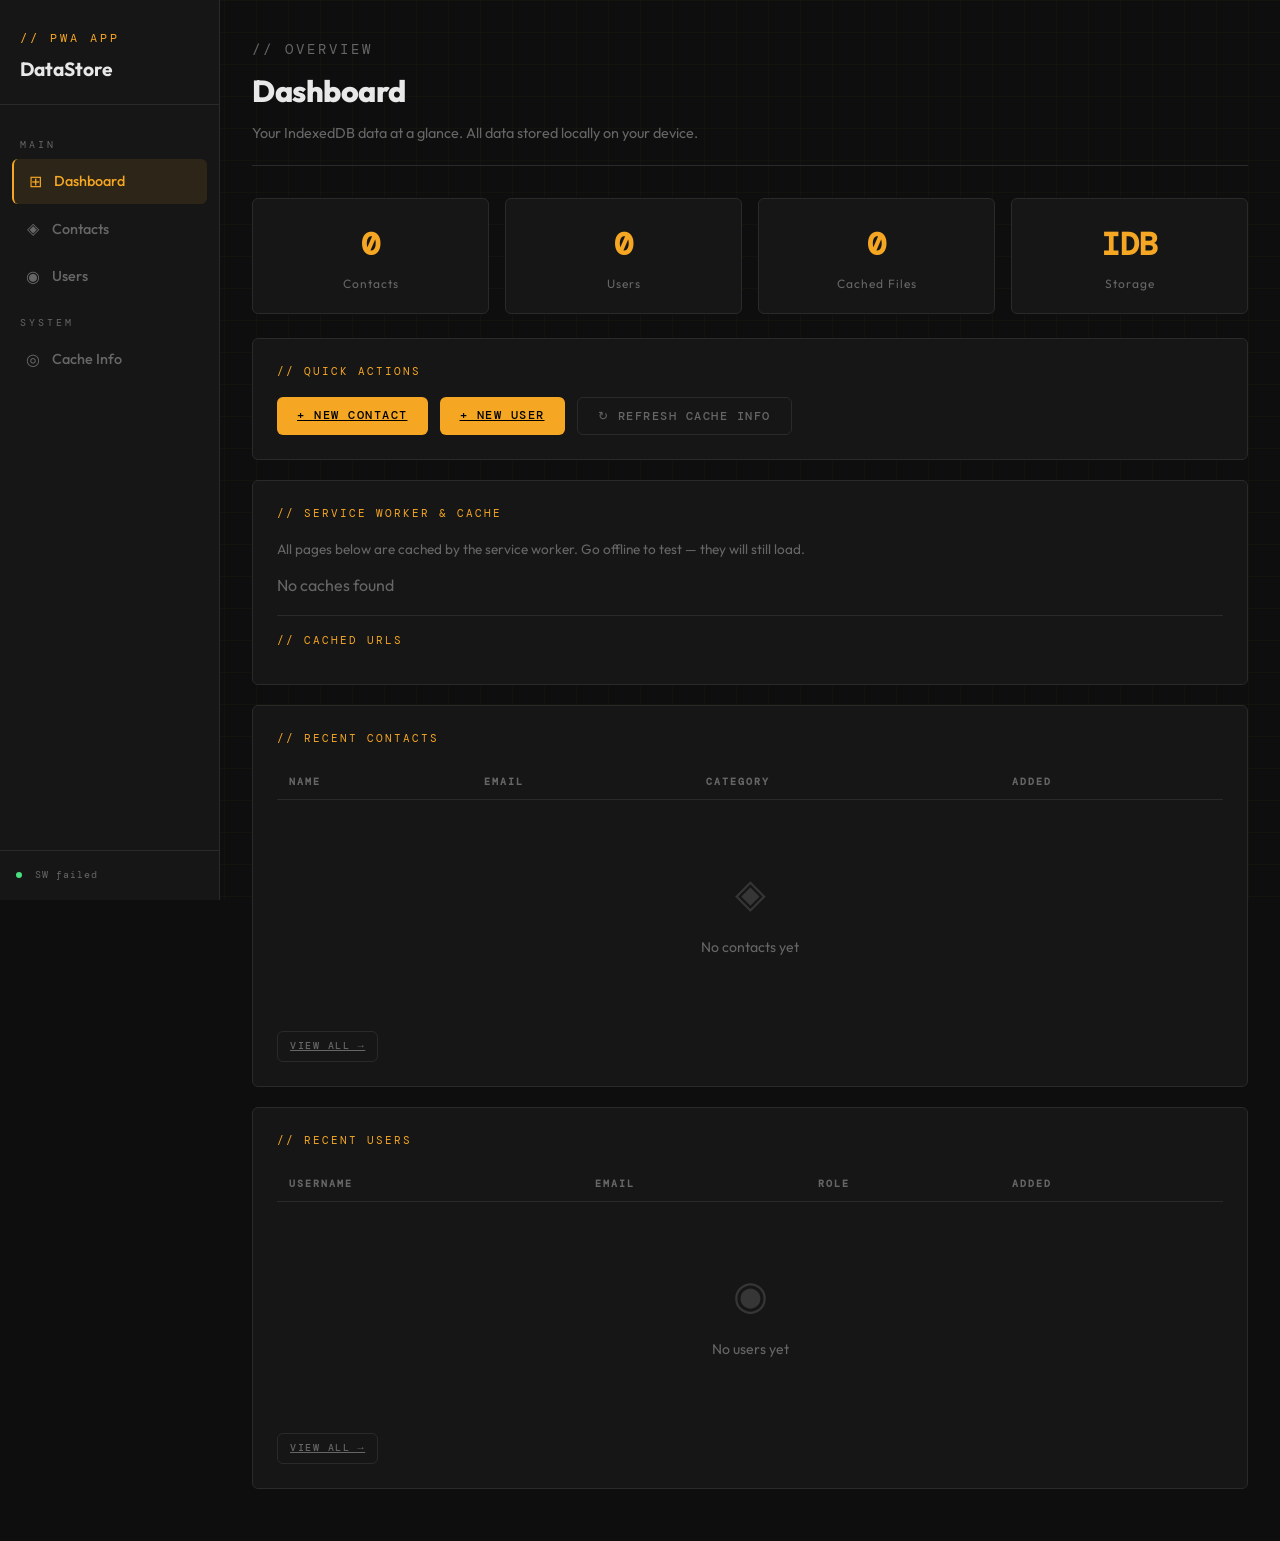
<file: index.html>
<!DOCTYPE html>
<html lang="en">
<head>
  <meta charset="UTF-8">
  <meta name="viewport" content="width=device-width, initial-scale=1.0">
  <meta name="theme-color" content="#0e0e0e">
  <meta name="apple-mobile-web-app-capable" content="yes">
  <meta name="apple-mobile-web-app-status-bar-style" content="black-translucent">
  <meta name="apple-mobile-web-app-title" content="PWA App">
  <meta name="description" content="PWA with IndexedDB CRUD — contacts and user management">
  <link rel="manifest" href="./manifest.json">
  <link rel="apple-touch-icon" href="./icons/icon-192.png">
  <link rel="stylesheet" href="./style.css">
  <title>Dashboard — PWA App</title>
</head>
<body>

<button class="nav-toggle" id="navToggle">☰</button>

<div class="layout">

  <!-- Sidebar -->
  <aside class="sidebar" id="sidebar">
    <div class="sidebar-logo">
      <span>// pwa app</span>
      <h2>DataStore</h2>
    </div>
    <nav class="sidebar-nav">
      <div class="nav-label">Main</div>
      <a href="./index.html"    class="nav-item active"><span class="icon">⊞</span> Dashboard</a>
      <a href="./contacts.html" class="nav-item"><span class="icon">◈</span> Contacts</a>
      <a href="./profile.html"  class="nav-item"><span class="icon">◉</span> Users</a>
      <div class="nav-label">System</div>
      <a href="#cache-section"  class="nav-item"><span class="icon">◎</span> Cache Info</a>
    </nav>
    <div class="sidebar-footer">
      <span class="online-dot"></span>
      <span id="sw-status">Checking SW...</span>
    </div>
  </aside>

  <!-- Main -->
  <main class="main">

    <div class="page-header fade-in">
      <p class="page-tag">// overview</p>
      <h1>Dashboard</h1>
      <p>Your IndexedDB data at a glance. All data stored locally on your device.</p>
    </div>

    <!-- Stats -->
    <div class="stats-row fade-in d1">
      <div class="stat-card">
        <div class="stat-num" id="stat-contacts">—</div>
        <div class="stat-label">Contacts</div>
      </div>
      <div class="stat-card">
        <div class="stat-num" id="stat-users">—</div>
        <div class="stat-label">Users</div>
      </div>
      <div class="stat-card">
        <div class="stat-num" id="stat-cached">—</div>
        <div class="stat-label">Cached Files</div>
      </div>
      <div class="stat-card">
        <div class="stat-num" id="stat-db-size">IDB</div>
        <div class="stat-label">Storage</div>
      </div>
    </div>

    <!-- Quick actions -->
    <div class="card fade-in d2">
      <div class="card-title">// quick actions</div>
      <div style="display:flex; gap:12px; flex-wrap:wrap;">
        <a href="./contacts.html" class="btn btn-primary">+ New Contact</a>
        <a href="./profile.html"  class="btn btn-primary">+ New User</a>
        <button class="btn btn-ghost" onclick="checkCache()">↻ Refresh Cache Info</button>
      </div>
    </div>

    <!-- Cache info section -->
    <div class="card fade-in d3" id="cache-section">
      <div class="card-title">// service worker & cache</div>
      <div style="margin-bottom:16px;">
        <p style="font-size:.85rem;color:var(--muted);margin-bottom:12px;">
          All pages below are cached by the service worker. Go offline to test — they will still load.
        </p>
        <div style="display:flex; gap:8px; flex-wrap:wrap;" id="cache-badges">
          <span style="color:var(--muted);font-size:.8rem;">Loading cached files...</span>
        </div>
      </div>
      <div style="border-top:1px solid var(--border);padding-top:16px;margin-top:8px;">
        <p class="card-title" style="margin-bottom:10px;">// cached urls</p>
        <div id="cache-list" style="font-family:var(--mono);font-size:.72rem;color:var(--muted);line-height:2;"></div>
      </div>
    </div>

    <!-- Recent contacts preview -->
    <div class="card fade-in d3">
      <div class="card-title">// recent contacts</div>
      <div class="table-wrap">
        <table>
          <thead>
            <tr>
              <th>Name</th>
              <th>Email</th>
              <th>Category</th>
              <th>Added</th>
            </tr>
          </thead>
          <tbody id="recent-contacts">
            <tr><td colspan="4"><div class="empty-state"><div class="empty-icon">◈</div><p>No contacts yet</p></div></td></tr>
          </tbody>
        </table>
      </div>
      <div style="margin-top:12px;">
        <a href="./contacts.html" class="btn btn-ghost btn-sm">View all →</a>
      </div>
    </div>

    <!-- Recent users preview -->
    <div class="card fade-in d3">
      <div class="card-title">// recent users</div>
      <div class="table-wrap">
        <table>
          <thead>
            <tr>
              <th>Username</th>
              <th>Email</th>
              <th>Role</th>
              <th>Added</th>
            </tr>
          </thead>
          <tbody id="recent-users">
            <tr><td colspan="4"><div class="empty-state"><div class="empty-icon">◉</div><p>No users yet</p></div></td></tr>
          </tbody>
        </table>
      </div>
      <div style="margin-top:12px;">
        <a href="./profile.html" class="btn btn-ghost btn-sm">View all →</a>
      </div>
    </div>

  </main>
</div>

<!-- Toast -->
<div id="toast"></div>

<!-- PWA Install Banner -->
<div id="install-banner">
  <span>📲 Install this app on your device</span>
  <button class="btn btn-primary btn-sm" id="install-btn">Install</button>
  <button class="btn btn-ghost btn-sm" id="dismiss-btn">✕</button>
</div>

<script src="./db.js"></script>
<script>
  // ── Nav toggle ────────────────────────────────────────────────
  const sidebar    = document.getElementById('sidebar');
  const navToggle  = document.getElementById('navToggle');
  navToggle.addEventListener('click', () => sidebar.classList.toggle('open'));
  document.addEventListener('click', e => {
    if (!sidebar.contains(e.target) && !navToggle.contains(e.target))
      sidebar.classList.remove('open');
  });

  // ── Toast helper ──────────────────────────────────────────────
  function showToast(msg, isError = false) {
    const t = document.getElementById('toast');
    t.textContent = msg;
    t.className = isError ? 'error' : '';
    t.classList.add('show');
    setTimeout(() => t.classList.remove('show'), 3000);
  }

  // ── Format date ───────────────────────────────────────────────
  function fmtDate(iso) {
    if (!iso) return '—';
    return new Date(iso).toLocaleDateString('en-GB', { day:'2-digit', month:'short', year:'numeric' });
  }

  // ── Load stats ───────────────────────────────────────────────
  async function loadStats() {
    const [cc, uc] = await Promise.all([
      db.contacts.count(),
      db.users.count()
    ]);
    document.getElementById('stat-contacts').textContent = cc;
    document.getElementById('stat-users').textContent    = uc;
  }

  // ── Load recent records ───────────────────────────────────────
  async function loadRecent() {
    // Contacts
    const contacts = (await db.contacts.getAll()).slice(-5).reverse();
    const ctbody   = document.getElementById('recent-contacts');
    if (contacts.length) {
      ctbody.innerHTML = contacts.map(c => `
        <tr>
          <td><strong>${c.name}</strong></td>
          <td style="color:var(--muted)">${c.email || '—'}</td>
          <td><span class="badge badge-amber">${c.category || 'general'}</span></td>
          <td style="color:var(--muted);font-family:var(--mono);font-size:.75rem">${fmtDate(c.createdAt)}</td>
        </tr>`).join('');
    }

    // Users
    const users  = (await db.users.getAll()).slice(-5).reverse();
    const utbody = document.getElementById('recent-users');
    if (users.length) {
      utbody.innerHTML = users.map(u => `
        <tr>
          <td><strong>${u.username}</strong></td>
          <td style="color:var(--muted)">${u.email || '—'}</td>
          <td><span class="badge badge-green">${u.role || 'user'}</span></td>
          <td style="color:var(--muted);font-family:var(--mono);font-size:.75rem">${fmtDate(u.createdAt)}</td>
        </tr>`).join('');
    }
  }

  // ── Check cache ───────────────────────────────────────────────
  async function checkCache() {
    if (!('caches' in window)) {
      document.getElementById('cache-badges').innerHTML =
        '<span style="color:var(--accent2)">Cache API not supported</span>';
      return;
    }
    const cacheNames = await caches.keys();
    const badgesEl   = document.getElementById('cache-badges');
    const listEl     = document.getElementById('cache-list');

    if (!cacheNames.length) {
      badgesEl.innerHTML = '<span style="color:var(--muted)">No caches found</span>';
      document.getElementById('stat-cached').textContent = '0';
      return;
    }

    let allUrls = [];
    for (const name of cacheNames) {
      const cache = await caches.open(name);
      const keys  = await cache.keys();
      allUrls = allUrls.concat(keys.map(r => r.url));
    }

    document.getElementById('stat-cached').textContent = allUrls.length;

    badgesEl.innerHTML = cacheNames.map(n =>
      `<span class="badge badge-green">✓ ${n}</span>`
    ).join(' ');

    listEl.innerHTML = allUrls.map(url => {
      const short = url.replace(location.origin, '') || '/';
      return `<div><span style="color:var(--green)">✓</span> ${short}</div>`;
    }).join('');
  }

  // ── Service worker ────────────────────────────────────────────
  async function registerSW() {
    const swStatus = document.getElementById('sw-status');
    if (!('serviceWorker' in navigator)) {
      swStatus.textContent = 'SW not supported';
      return;
    }
    try {
      const reg = await navigator.serviceWorker.register('./sw.js');
      swStatus.textContent = reg.active ? 'SW active' : 'SW installing...';
      reg.addEventListener('updatefound', () => {
        swStatus.textContent = 'SW updating...';
      });
    } catch (e) {
      swStatus.textContent = 'SW failed';
      console.error(e);
    }
  }

  // ── PWA install prompt ────────────────────────────────────────
  let deferredPrompt;
  const banner     = document.getElementById('install-banner');
  const installBtn = document.getElementById('install-btn');
  const dismissBtn = document.getElementById('dismiss-btn');

  window.addEventListener('beforeinstallprompt', e => {
    e.preventDefault();
    deferredPrompt = e;
    banner.classList.add('show');
  });

  installBtn.addEventListener('click', async () => {
    if (!deferredPrompt) return;
    deferredPrompt.prompt();
    const { outcome } = await deferredPrompt.userChoice;
    showToast(outcome === 'accepted' ? '✓ App installed!' : 'Install dismissed');
    deferredPrompt = null;
    banner.classList.remove('show');
  });

  dismissBtn.addEventListener('click', () => banner.classList.remove('show'));

  // ── Init ──────────────────────────────────────────────────────
  registerSW();
  loadStats();
  loadRecent();
  checkCache();
</script>
</body>
</html>
</file>
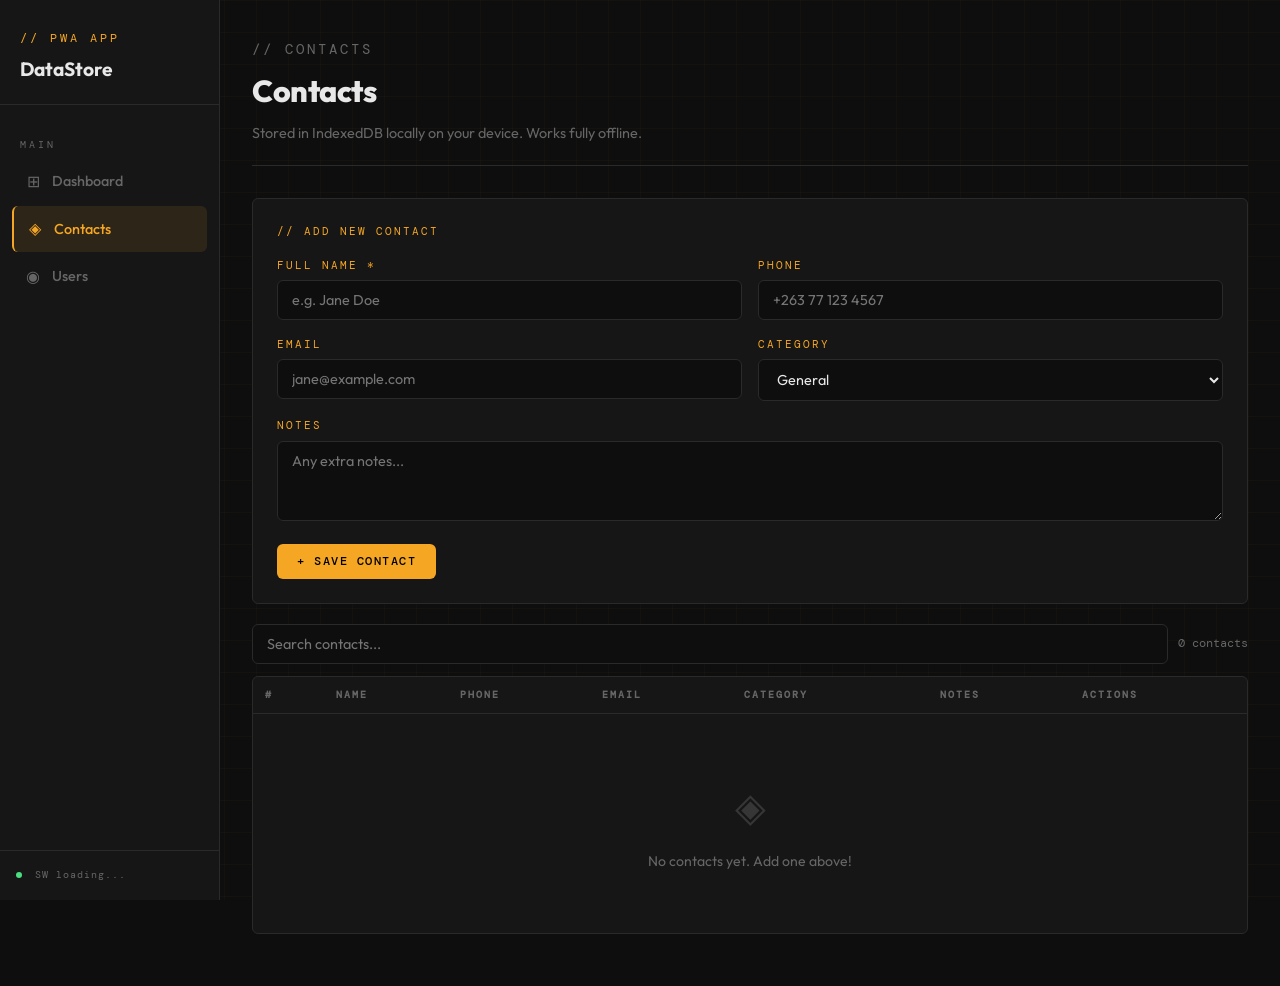
<file: contacts.html>
<!DOCTYPE html>
<html lang="en">
<head>
  <meta charset="UTF-8">
  <meta name="viewport" content="width=device-width, initial-scale=1.0">
  <meta name="theme-color" content="#0e0e0e">
  <meta name="apple-mobile-web-app-capable" content="yes">
  <link rel="manifest" href="./manifest.json">
  <link rel="apple-touch-icon" href="./icons/icon-192.png">
  <link rel="stylesheet" href="./style.css">
  <title>Contacts — PWA App</title>
</head>
<body>

<button class="nav-toggle" id="navToggle">☰</button>

<div class="layout">

  <!-- Sidebar -->
  <aside class="sidebar" id="sidebar">
    <div class="sidebar-logo">
      <span>// pwa app</span>
      <h2>DataStore</h2>
    </div>
    <nav class="sidebar-nav">
      <div class="nav-label">Main</div>
      <a href="./index.html"    class="nav-item"><span class="icon">⊞</span> Dashboard</a>
      <a href="./contacts.html" class="nav-item active"><span class="icon">◈</span> Contacts</a>
      <a href="./profile.html"  class="nav-item"><span class="icon">◉</span> Users</a>
    </nav>
    <div class="sidebar-footer">
      <span class="online-dot"></span>
      <span id="sw-status">SW loading...</span>
    </div>
  </aside>

  <!-- Main -->
  <main class="main">

    <div class="page-header fade-in">
      <p class="page-tag">// contacts</p>
      <h1>Contacts</h1>
      <p>Stored in IndexedDB locally on your device. Works fully offline.</p>
    </div>

    <!-- Add / Edit Form -->
    <div class="card fade-in d1">
      <div class="card-title" id="form-title">// add new contact</div>
      <input type="hidden" id="edit-id">

      <div class="form-row">
        <div class="form-group">
          <label for="c-name">Full Name *</label>
          <input type="text" id="c-name" placeholder="e.g. Jane Doe">
        </div>
        <div class="form-group">
          <label for="c-phone">Phone</label>
          <input type="tel" id="c-phone" placeholder="+263 77 123 4567">
        </div>
      </div>
      <div class="form-row">
        <div class="form-group">
          <label for="c-email">Email</label>
          <input type="email" id="c-email" placeholder="jane@example.com">
        </div>
        <div class="form-group">
          <label for="c-category">Category</label>
          <select id="c-category">
            <option value="general">General</option>
            <option value="work">Work</option>
            <option value="family">Family</option>
            <option value="friend">Friend</option>
            <option value="client">Client</option>
          </select>
        </div>
      </div>
      <div class="form-group">
        <label for="c-notes">Notes</label>
        <textarea id="c-notes" placeholder="Any extra notes..."></textarea>
      </div>

      <div style="display:flex; gap:10px; flex-wrap:wrap;">
        <button class="btn btn-primary" onclick="saveContact()">
          <span id="save-label">+ Save Contact</span>
        </button>
        <button class="btn btn-ghost" onclick="clearForm()" id="cancel-btn" style="display:none">✕ Cancel</button>
      </div>
    </div>

    <!-- Search + count -->
    <div style="display:flex;align-items:center;justify-content:space-between;margin-bottom:12px;flex-wrap:wrap;gap:10px;" class="fade-in d2">
      <div class="form-group" style="margin:0;flex:1;min-width:200px;">
        <input type="text" id="search-input" placeholder="Search contacts..." oninput="filterContacts()">
      </div>
      <span style="font-family:var(--mono);font-size:.72rem;color:var(--muted);white-space:nowrap;" id="count-label"></span>
    </div>

    <!-- Contacts table -->
    <div class="card fade-in d2" style="padding:0;overflow:hidden;">
      <div class="table-wrap">
        <table>
          <thead>
            <tr>
              <th>#</th>
              <th>Name</th>
              <th>Phone</th>
              <th>Email</th>
              <th>Category</th>
              <th>Notes</th>
              <th>Actions</th>
            </tr>
          </thead>
          <tbody id="contacts-tbody"></tbody>
        </table>
      </div>
    </div>

  </main>
</div>

<!-- Delete confirm modal -->
<div class="modal-overlay" id="delete-modal">
  <div class="modal">
    <div class="modal-header">
      <h3>Delete Contact</h3>
      <button class="modal-close" onclick="closeDeleteModal()">✕</button>
    </div>
    <p style="color:var(--muted);font-size:.9rem;margin-bottom:20px;">
      Are you sure you want to delete <strong id="delete-name"></strong>? This cannot be undone.
    </p>
    <div style="display:flex;gap:10px;">
      <button class="btn btn-danger" onclick="confirmDelete()">Delete</button>
      <button class="btn btn-ghost"  onclick="closeDeleteModal()">Cancel</button>
    </div>
  </div>
</div>

<div id="toast"></div>

<script src="./db.js"></script>
<script>
  // ── Nav toggle ────────────────────────────────────────────────
  const sidebar   = document.getElementById('sidebar');
  const navToggle = document.getElementById('navToggle');
  navToggle.addEventListener('click', () => sidebar.classList.toggle('open'));
  document.addEventListener('click', e => {
    if (!sidebar.contains(e.target) && !navToggle.contains(e.target))
      sidebar.classList.remove('open');
  });

  // ── Toast ─────────────────────────────────────────────────────
  function showToast(msg, isError = false) {
    const t = document.getElementById('toast');
    t.textContent = msg;
    t.className = isError ? 'error' : '';
    t.classList.add('show');
    setTimeout(() => t.classList.remove('show'), 3000);
  }

  // ── State ─────────────────────────────────────────────────────
  let allContacts  = [];
  let deleteTarget = null;

  // ── Load & render contacts ────────────────────────────────────
  async function loadContacts() {
    allContacts = await db.contacts.getAll();
    renderContacts(allContacts);
  }

  function renderContacts(list) {
    const tbody = document.getElementById('contacts-tbody');
    document.getElementById('count-label').textContent =
      `${list.length} contact${list.length !== 1 ? 's' : ''}`;

    if (!list.length) {
      tbody.innerHTML = `
        <tr><td colspan="7">
          <div class="empty-state">
            <div class="empty-icon">◈</div>
            <p>No contacts yet. Add one above!</p>
          </div>
        </td></tr>`;
      return;
    }

    tbody.innerHTML = list.map((c, i) => `
      <tr>
        <td style="font-family:var(--mono);font-size:.72rem;color:var(--muted)">${String(i+1).padStart(2,'0')}</td>
        <td><strong>${escHtml(c.name)}</strong></td>
        <td style="font-family:var(--mono);font-size:.78rem">${escHtml(c.phone || '—')}</td>
        <td style="color:var(--muted);font-size:.85rem">${escHtml(c.email || '—')}</td>
        <td><span class="badge badge-amber">${escHtml(c.category || 'general')}</span></td>
        <td style="color:var(--muted);font-size:.82rem;max-width:160px;overflow:hidden;text-overflow:ellipsis;white-space:nowrap">
          ${escHtml(c.notes || '—')}
        </td>
        <td>
          <div style="display:flex;gap:6px;">
            <button class="btn btn-ghost btn-sm" onclick="editContact(${c.id})">Edit</button>
            <button class="btn btn-danger btn-sm" onclick="openDeleteModal(${c.id}, '${escHtml(c.name)}')">Del</button>
          </div>
        </td>
      </tr>`).join('');
  }

  // ── Search / filter ───────────────────────────────────────────
  function filterContacts() {
    const q = document.getElementById('search-input').value.toLowerCase();
    const filtered = allContacts.filter(c =>
      c.name?.toLowerCase().includes(q)   ||
      c.email?.toLowerCase().includes(q)  ||
      c.phone?.toLowerCase().includes(q)  ||
      c.category?.toLowerCase().includes(q)
    );
    renderContacts(filtered);
  }

  // ── Save (create or update) ───────────────────────────────────
  async function saveContact() {
    const name = document.getElementById('c-name').value.trim();
    if (!name) { showToast('Name is required', true); return; }

    const data = {
      name,
      phone:    document.getElementById('c-phone').value.trim(),
      email:    document.getElementById('c-email').value.trim(),
      category: document.getElementById('c-category').value,
      notes:    document.getElementById('c-notes').value.trim(),
    };

    const editId = document.getElementById('edit-id').value;

    try {
      if (editId) {
        await db.contacts.update({ ...data, id: Number(editId) });
        showToast('✓ Contact updated');
      } else {
        await db.contacts.add(data);
        showToast('✓ Contact saved');
      }
      clearForm();
      loadContacts();
    } catch (e) {
      showToast('Error saving contact', true);
      console.error(e);
    }
  }

  // ── Edit ──────────────────────────────────────────────────────
  async function editContact(id) {
    const c = await db.contacts.getById(id);
    if (!c) return;

    document.getElementById('edit-id').value    = c.id;
    document.getElementById('c-name').value     = c.name;
    document.getElementById('c-phone').value    = c.phone || '';
    document.getElementById('c-email').value    = c.email || '';
    document.getElementById('c-category').value = c.category || 'general';
    document.getElementById('c-notes').value    = c.notes || '';

    document.getElementById('form-title').textContent  = '// edit contact';
    document.getElementById('save-label').textContent  = '✓ Update Contact';
    document.getElementById('cancel-btn').style.display = '';

    window.scrollTo({ top: 0, behavior: 'smooth' });
  }

  // ── Clear form ────────────────────────────────────────────────
  function clearForm() {
    ['c-name','c-phone','c-email','c-notes'].forEach(id =>
      document.getElementById(id).value = '');
    document.getElementById('c-category').value    = 'general';
    document.getElementById('edit-id').value        = '';
    document.getElementById('form-title').textContent = '// add new contact';
    document.getElementById('save-label').textContent = '+ Save Contact';
    document.getElementById('cancel-btn').style.display = 'none';
  }

  // ── Delete modal ──────────────────────────────────────────────
  function openDeleteModal(id, name) {
    deleteTarget = id;
    document.getElementById('delete-name').textContent = name;
    document.getElementById('delete-modal').classList.add('open');
  }
  function closeDeleteModal() {
    deleteTarget = null;
    document.getElementById('delete-modal').classList.remove('open');
  }
  async function confirmDelete() {
    if (!deleteTarget) return;
    await db.contacts.remove(deleteTarget);
    closeDeleteModal();
    showToast('✓ Contact deleted');
    loadContacts();
  }

  // ── Utility: escape HTML ──────────────────────────────────────
  function escHtml(str) {
    return String(str)
      .replace(/&/g,'&amp;')
      .replace(/</g,'&lt;')
      .replace(/>/g,'&gt;')
      .replace(/"/g,'&quot;');
  }

  // ── SW ────────────────────────────────────────────────────────
  if ('serviceWorker' in navigator) {
    navigator.serviceWorker.register('./sw.js').then(reg => {
      document.getElementById('sw-status').textContent =
        reg.active ? 'SW active' : 'SW installing';
    });
  }

  // ── Init ──────────────────────────────────────────────────────
  loadContacts();
</script>
</body>
</html>
</file>
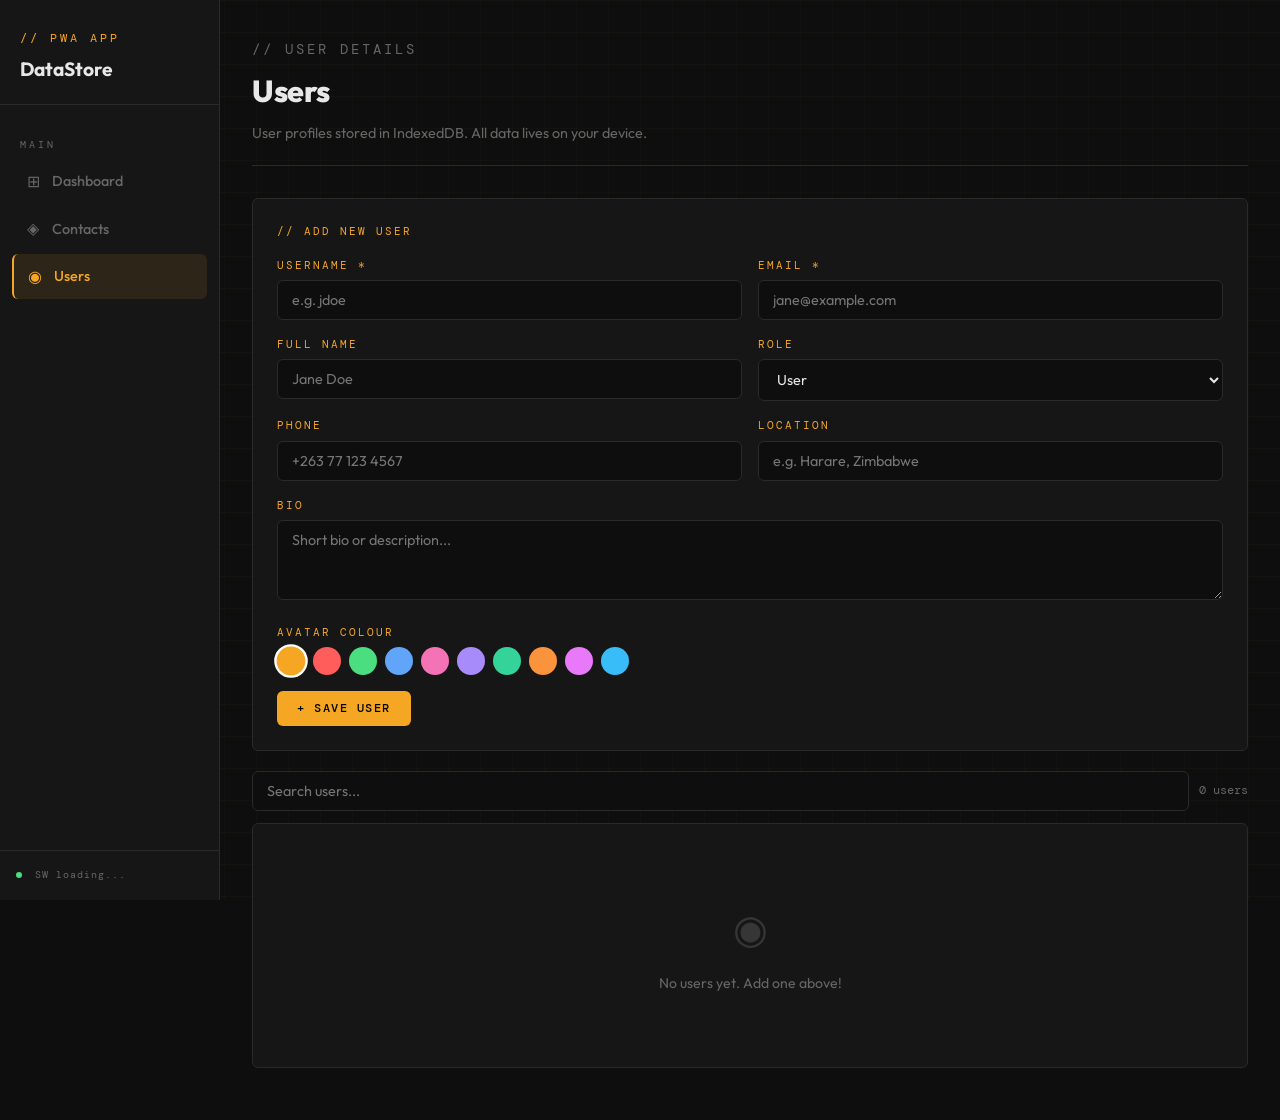
<file: profile.html>
<!DOCTYPE html>
<html lang="en">
<head>
  <meta charset="UTF-8">
  <meta name="viewport" content="width=device-width, initial-scale=1.0">
  <meta name="theme-color" content="#0e0e0e">
  <meta name="apple-mobile-web-app-capable" content="yes">
  <link rel="manifest" href="./manifest.json">
  <link rel="apple-touch-icon" href="./icons/icon-192.png">
  <link rel="stylesheet" href="./style.css">
  <title>Users — PWA App</title>
  <style>
    .avatar {
      width: 40px; height: 40px;
      border-radius: 50%;
      display: inline-flex;
      align-items: center;
      justify-content: center;
      font-weight: 700;
      font-size: .9rem;
      flex-shrink: 0;
    }
    .user-row-info { display: flex; align-items: center; gap: 12px; }
    .color-picker-row {
      display: flex; gap: 8px; flex-wrap: wrap; margin-top: 6px;
    }
    .color-swatch {
      width: 28px; height: 28px;
      border-radius: 50%;
      cursor: pointer;
      border: 2px solid transparent;
      transition: border-color .15s, transform .15s;
    }
    .color-swatch.selected { border-color: #fff; transform: scale(1.2); }
  </style>
</head>
<body>

<button class="nav-toggle" id="navToggle">☰</button>

<div class="layout">

  <!-- Sidebar -->
  <aside class="sidebar" id="sidebar">
    <div class="sidebar-logo">
      <span>// pwa app</span>
      <h2>DataStore</h2>
    </div>
    <nav class="sidebar-nav">
      <div class="nav-label">Main</div>
      <a href="./index.html"    class="nav-item"><span class="icon">⊞</span> Dashboard</a>
      <a href="./contacts.html" class="nav-item"><span class="icon">◈</span> Contacts</a>
      <a href="./profile.html"  class="nav-item active"><span class="icon">◉</span> Users</a>
    </nav>
    <div class="sidebar-footer">
      <span class="online-dot"></span>
      <span id="sw-status">SW loading...</span>
    </div>
  </aside>

  <!-- Main -->
  <main class="main">

    <div class="page-header fade-in">
      <p class="page-tag">// user details</p>
      <h1>Users</h1>
      <p>User profiles stored in IndexedDB. All data lives on your device.</p>
    </div>

    <!-- Add / Edit Form -->
    <div class="card fade-in d1">
      <div class="card-title" id="form-title">// add new user</div>
      <input type="hidden" id="edit-id">

      <div class="form-row">
        <div class="form-group">
          <label for="u-username">Username *</label>
          <input type="text" id="u-username" placeholder="e.g. jdoe">
        </div>
        <div class="form-group">
          <label for="u-email">Email *</label>
          <input type="email" id="u-email" placeholder="jane@example.com">
        </div>
      </div>
      <div class="form-row">
        <div class="form-group">
          <label for="u-fullname">Full Name</label>
          <input type="text" id="u-fullname" placeholder="Jane Doe">
        </div>
        <div class="form-group">
          <label for="u-role">Role</label>
          <select id="u-role">
            <option value="user">User</option>
            <option value="admin">Admin</option>
            <option value="editor">Editor</option>
            <option value="viewer">Viewer</option>
            <option value="moderator">Moderator</option>
          </select>
        </div>
      </div>
      <div class="form-row">
        <div class="form-group">
          <label for="u-phone">Phone</label>
          <input type="tel" id="u-phone" placeholder="+263 77 123 4567">
        </div>
        <div class="form-group">
          <label for="u-location">Location</label>
          <input type="text" id="u-location" placeholder="e.g. Harare, Zimbabwe">
        </div>
      </div>
      <div class="form-group">
        <label for="u-bio">Bio</label>
        <textarea id="u-bio" placeholder="Short bio or description..."></textarea>
      </div>
      <div class="form-group">
        <label>Avatar Colour</label>
        <div class="color-picker-row" id="color-picker">
          <!-- Swatches injected by JS -->
        </div>
        <input type="hidden" id="u-color" value="#f5a623">
      </div>

      <div style="display:flex; gap:10px; flex-wrap:wrap;">
        <button class="btn btn-primary" onclick="saveUser()">
          <span id="save-label">+ Save User</span>
        </button>
        <button class="btn btn-ghost" onclick="clearForm()" id="cancel-btn" style="display:none">✕ Cancel</button>
      </div>
    </div>

    <!-- Search + count -->
    <div style="display:flex;align-items:center;justify-content:space-between;margin-bottom:12px;flex-wrap:wrap;gap:10px;" class="fade-in d2">
      <div class="form-group" style="margin:0;flex:1;min-width:200px;">
        <input type="text" id="search-input" placeholder="Search users..." oninput="filterUsers()">
      </div>
      <span style="font-family:var(--mono);font-size:.72rem;color:var(--muted);white-space:nowrap;" id="count-label"></span>
    </div>

    <!-- Users grid -->
    <div id="users-grid" class="fade-in d2"></div>

  </main>
</div>

<!-- Delete modal -->
<div class="modal-overlay" id="delete-modal">
  <div class="modal">
    <div class="modal-header">
      <h3>Delete User</h3>
      <button class="modal-close" onclick="closeDeleteModal()">✕</button>
    </div>
    <p style="color:var(--muted);font-size:.9rem;margin-bottom:20px;">
      Delete user <strong id="delete-name"></strong>? This cannot be undone.
    </p>
    <div style="display:flex;gap:10px;">
      <button class="btn btn-danger" onclick="confirmDelete()">Delete</button>
      <button class="btn btn-ghost"  onclick="closeDeleteModal()">Cancel</button>
    </div>
  </div>
</div>

<div id="toast"></div>

<script src="./db.js"></script>
<script>
  // ── Nav toggle ────────────────────────────────────────────────
  const sidebar   = document.getElementById('sidebar');
  const navToggle = document.getElementById('navToggle');
  navToggle.addEventListener('click', () => sidebar.classList.toggle('open'));
  document.addEventListener('click', e => {
    if (!sidebar.contains(e.target) && !navToggle.contains(e.target))
      sidebar.classList.remove('open');
  });

  // ── Toast ─────────────────────────────────────────────────────
  function showToast(msg, isError = false) {
    const t = document.getElementById('toast');
    t.textContent = msg;
    t.className = isError ? 'error' : '';
    t.classList.add('show');
    setTimeout(() => t.classList.remove('show'), 3000);
  }

  // ── Avatar colours ────────────────────────────────────────────
  const COLORS = [
    '#f5a623','#ff5c5c','#4ade80','#60a5fa',
    '#f472b6','#a78bfa','#34d399','#fb923c',
    '#e879f9','#38bdf8'
  ];

  function buildColorPicker(selected = '#f5a623') {
    const row = document.getElementById('color-picker');
    row.innerHTML = COLORS.map(c => `
      <div class="color-swatch ${c === selected ? 'selected' : ''}"
           style="background:${c}"
           onclick="selectColor('${c}')"
           title="${c}">
      </div>`).join('');
    document.getElementById('u-color').value = selected;
  }

  function selectColor(color) {
    document.getElementById('u-color').value = color;
    buildColorPicker(color);
  }

  // ── State ─────────────────────────────────────────────────────
  let allUsers     = [];
  let deleteTarget = null;

  // ── Load & render ─────────────────────────────────────────────
  async function loadUsers() {
    allUsers = await db.users.getAll();
    renderUsers(allUsers);
  }

  function renderUsers(list) {
    const grid = document.getElementById('users-grid');
    document.getElementById('count-label').textContent =
      `${list.length} user${list.length !== 1 ? 's' : ''}`;

    if (!list.length) {
      grid.innerHTML = `
        <div class="card">
          <div class="empty-state">
            <div class="empty-icon">◉</div>
            <p>No users yet. Add one above!</p>
          </div>
        </div>`;
      return;
    }

    // Render as cards grid
    grid.innerHTML = `
      <div style="display:grid;grid-template-columns:repeat(auto-fill,minmax(280px,1fr));gap:16px;">
        ${list.map(u => userCard(u)).join('')}
      </div>`;
  }

  function userCard(u) {
    const initials = (u.fullname || u.username || '?')
      .split(' ').map(w => w[0]).join('').toUpperCase().slice(0,2);
    const color  = u.color || '#f5a623';
    const roleClass = u.role === 'admin' ? 'badge-red'
                    : u.role === 'editor' ? 'badge-amber' : 'badge-green';
    const date = u.createdAt
      ? new Date(u.createdAt).toLocaleDateString('en-GB', {day:'2-digit',month:'short',year:'numeric'})
      : '—';

    return `
      <div class="card" style="margin:0;padding:20px;">
        <div style="display:flex;align-items:flex-start;justify-content:space-between;margin-bottom:14px;">
          <div class="user-row-info">
            <div class="avatar" style="background:${color};color:#000">${initials}</div>
            <div>
              <div style="font-weight:700;font-size:.95rem">${escHtml(u.username)}</div>
              <div style="font-size:.78rem;color:var(--muted)">${escHtml(u.fullname || '')}</div>
            </div>
          </div>
          <span class="badge ${roleClass}">${escHtml(u.role || 'user')}</span>
        </div>

        <div style="font-size:.82rem;color:var(--muted);margin-bottom:6px;">
          ${u.email ? `<div>✉ ${escHtml(u.email)}</div>` : ''}
          ${u.phone ? `<div>☎ ${escHtml(u.phone)}</div>` : ''}
          ${u.location ? `<div>⌖ ${escHtml(u.location)}</div>` : ''}
        </div>

        ${u.bio ? `<p style="font-size:.82rem;color:var(--muted);border-top:1px solid var(--border);padding-top:10px;margin-top:10px;line-height:1.5">${escHtml(u.bio)}</p>` : ''}

        <div style="display:flex;align-items:center;justify-content:space-between;margin-top:14px;border-top:1px solid var(--border);padding-top:12px;">
          <span style="font-family:var(--mono);font-size:.62rem;color:var(--muted)">Added ${date}</span>
          <div style="display:flex;gap:6px;">
            <button class="btn btn-ghost btn-sm" onclick="editUser(${u.id})">Edit</button>
            <button class="btn btn-danger btn-sm" onclick="openDeleteModal(${u.id}, '${escHtml(u.username)}')">Del</button>
          </div>
        </div>
      </div>`;
  }

  // ── Search ────────────────────────────────────────────────────
  function filterUsers() {
    const q = document.getElementById('search-input').value.toLowerCase();
    const filtered = allUsers.filter(u =>
      u.username?.toLowerCase().includes(q)  ||
      u.email?.toLowerCase().includes(q)     ||
      u.fullname?.toLowerCase().includes(q)  ||
      u.role?.toLowerCase().includes(q)      ||
      u.location?.toLowerCase().includes(q)
    );
    renderUsers(filtered);
  }

  // ── Save ──────────────────────────────────────────────────────
  async function saveUser() {
    const username = document.getElementById('u-username').value.trim();
    const email    = document.getElementById('u-email').value.trim();
    if (!username) { showToast('Username is required', true); return; }
    if (!email)    { showToast('Email is required', true); return; }

    const data = {
      username,
      email,
      fullname: document.getElementById('u-fullname').value.trim(),
      role:     document.getElementById('u-role').value,
      phone:    document.getElementById('u-phone').value.trim(),
      location: document.getElementById('u-location').value.trim(),
      bio:      document.getElementById('u-bio').value.trim(),
      color:    document.getElementById('u-color').value,
    };

    const editId = document.getElementById('edit-id').value;

    try {
      if (editId) {
        await db.users.update({ ...data, id: Number(editId) });
        showToast('✓ User updated');
      } else {
        await db.users.add(data);
        showToast('✓ User saved');
      }
      clearForm();
      loadUsers();
    } catch (e) {
      showToast('Error — username or email may already exist', true);
      console.error(e);
    }
  }

  // ── Edit ──────────────────────────────────────────────────────
  async function editUser(id) {
    const u = await db.users.getById(id);
    if (!u) return;

    document.getElementById('edit-id').value    = u.id;
    document.getElementById('u-username').value = u.username;
    document.getElementById('u-email').value    = u.email;
    document.getElementById('u-fullname').value = u.fullname || '';
    document.getElementById('u-role').value     = u.role || 'user';
    document.getElementById('u-phone').value    = u.phone || '';
    document.getElementById('u-location').value = u.location || '';
    document.getElementById('u-bio').value      = u.bio || '';
    buildColorPicker(u.color || '#f5a623');

    document.getElementById('form-title').textContent  = '// edit user';
    document.getElementById('save-label').textContent  = '✓ Update User';
    document.getElementById('cancel-btn').style.display = '';

    window.scrollTo({ top: 0, behavior: 'smooth' });
  }

  // ── Clear form ────────────────────────────────────────────────
  function clearForm() {
    ['u-username','u-email','u-fullname','u-phone','u-location','u-bio']
      .forEach(id => document.getElementById(id).value = '');
    document.getElementById('u-role').value     = 'user';
    document.getElementById('edit-id').value    = '';
    buildColorPicker('#f5a623');
    document.getElementById('form-title').textContent  = '// add new user';
    document.getElementById('save-label').textContent  = '+ Save User';
    document.getElementById('cancel-btn').style.display = 'none';
  }

  // ── Delete modal ──────────────────────────────────────────────
  function openDeleteModal(id, name) {
    deleteTarget = id;
    document.getElementById('delete-name').textContent = name;
    document.getElementById('delete-modal').classList.add('open');
  }
  function closeDeleteModal() {
    deleteTarget = null;
    document.getElementById('delete-modal').classList.remove('open');
  }
  async function confirmDelete() {
    if (!deleteTarget) return;
    await db.users.remove(deleteTarget);
    closeDeleteModal();
    showToast('✓ User deleted');
    loadUsers();
  }

  // ── Escape HTML ───────────────────────────────────────────────
  function escHtml(str) {
    return String(str)
      .replace(/&/g,'&amp;')
      .replace(/</g,'&lt;')
      .replace(/>/g,'&gt;')
      .replace(/"/g,'&quot;');
  }

  // ── SW ────────────────────────────────────────────────────────
  if ('serviceWorker' in navigator) {
    navigator.serviceWorker.register('./sw.js').then(reg => {
      document.getElementById('sw-status').textContent =
        reg.active ? 'SW active' : 'SW installing';
    });
  }

  // ── Init ──────────────────────────────────────────────────────
  buildColorPicker();
  loadUsers();
</script>
</body>
</html>
</file>
<file: style.css>
/* ═══════════════════════════════════════
   PWA App — Shared Styles
   Theme: Clean industrial with amber accents
═══════════════════════════════════════ */

@import url('https://fonts.googleapis.com/css2?family=DM+Mono:wght@400;500&family=Outfit:wght@300;400;600;700;800&display=swap');

:root {
  --bg:       #0e0e0e;
  --surface:  #161616;
  --surface2: #1e1e1e;
  --border:   #2a2a2a;
  --accent:   #f5a623;
  --accent2:  #ff5c5c;
  --green:    #4ade80;
  --text:     #e8e8e8;
  --muted:    #666;
  --radius:   6px;
  --mono:     'DM Mono', monospace;
  --sans:     'Outfit', sans-serif;
}

*, *::before, *::after { box-sizing: border-box; margin: 0; padding: 0; }

html { scroll-behavior: smooth; }

body {
  font-family: var(--sans);
  background: var(--bg);
  color: var(--text);
  min-height: 100vh;
  line-height: 1.6;
}

/* ── Grid background ── */
body::before {
  content: '';
  position: fixed;
  inset: 0;
  background-image:
    linear-gradient(rgba(245,166,35,.03) 1px, transparent 1px),
    linear-gradient(90deg, rgba(245,166,35,.03) 1px, transparent 1px);
  background-size: 32px 32px;
  pointer-events: none;
  z-index: 0;
}

/* ── Sidebar nav ── */
.layout { display: flex; min-height: 100vh; position: relative; z-index: 1; }

.sidebar {
  width: 220px;
  background: var(--surface);
  border-right: 1px solid var(--border);
  display: flex;
  flex-direction: column;
  position: fixed;
  top: 0; left: 0; bottom: 0;
  z-index: 50;
  transition: transform .3s ease;
}

.sidebar-logo {
  padding: 24px 20px 20px;
  border-bottom: 1px solid var(--border);
}
.sidebar-logo span {
  font-family: var(--mono);
  font-size: .75rem;
  color: var(--accent);
  letter-spacing: 3px;
  text-transform: uppercase;
}
.sidebar-logo h2 {
  font-size: 1.2rem;
  font-weight: 700;
  margin-top: 4px;
}

.sidebar-nav { padding: 16px 12px; flex: 1; }
.nav-label {
  font-family: var(--mono);
  font-size: .6rem;
  color: var(--muted);
  letter-spacing: 3px;
  text-transform: uppercase;
  padding: 0 8px;
  margin: 16px 0 6px;
}
.nav-item {
  display: flex;
  align-items: center;
  gap: 10px;
  padding: 10px 12px;
  border-radius: var(--radius);
  color: var(--muted);
  text-decoration: none;
  font-size: .9rem;
  font-weight: 500;
  transition: all .18s;
  margin-bottom: 2px;
}
.nav-item:hover { background: var(--surface2); color: var(--text); }
.nav-item.active {
  background: rgba(245,166,35,.1);
  color: var(--accent);
  border-left: 2px solid var(--accent);
}
.nav-item .icon { font-size: 1rem; width: 18px; text-align: center; }

.sidebar-footer {
  padding: 16px;
  border-top: 1px solid var(--border);
  font-family: var(--mono);
  font-size: .65rem;
  color: var(--muted);
  letter-spacing: 1px;
}
.online-dot {
  display: inline-block;
  width: 6px; height: 6px;
  border-radius: 50%;
  background: var(--green);
  margin-right: 6px;
  animation: pulse 2s infinite;
}
@keyframes pulse {
  0%,100% { opacity:1; } 50% { opacity:.4; }
}

/* ── Main content ── */
.main {
  margin-left: 220px;
  flex: 1;
  padding: 32px;
  max-width: 100%;
}

/* ── Page header ── */
.page-header {
  margin-bottom: 32px;
  padding-bottom: 20px;
  border-bottom: 1px solid var(--border);
}
.page-tag {
  font-family: var(--mono);
  font-size: .65rem;
  color: var(--accent);
  letter-spacing: 3px;
  text-transform: uppercase;
  margin-bottom: 6px;
}
.page-header h1 {
  font-size: 1.9rem;
  font-weight: 800;
  letter-spacing: -.5px;
}
.page-header p { color: var(--muted); font-size: .9rem; margin-top: 6px; }

/* ── Cards ── */
.card {
  background: var(--surface);
  border: 1px solid var(--border);
  border-radius: var(--radius);
  padding: 24px;
  margin-bottom: 20px;
}
.card-title {
  font-family: var(--mono);
  font-size: .7rem;
  color: var(--accent);
  letter-spacing: 2px;
  text-transform: uppercase;
  margin-bottom: 16px;
}

/* ── Stats row ── */
.stats-row { display: grid; grid-template-columns: repeat(auto-fit, minmax(140px, 1fr)); gap: 16px; margin-bottom: 24px; }
.stat-card {
  background: var(--surface);
  border: 1px solid var(--border);
  border-radius: var(--radius);
  padding: 20px;
  text-align: center;
  transition: border-color .2s;
}
.stat-card:hover { border-color: var(--accent); }
.stat-num { font-size: 2rem; font-weight: 800; color: var(--accent); font-family: var(--mono); }
.stat-label { font-size: .75rem; color: var(--muted); letter-spacing: 1px; margin-top: 4px; }

/* ── Forms ── */
.form-group { margin-bottom: 16px; }
.form-group label {
  display: block;
  font-family: var(--mono);
  font-size: .68rem;
  color: var(--accent);
  letter-spacing: 2px;
  text-transform: uppercase;
  margin-bottom: 6px;
}
.form-group input,
.form-group select,
.form-group textarea {
  width: 100%;
  background: var(--bg);
  border: 1px solid var(--border);
  border-radius: var(--radius);
  color: var(--text);
  font-family: var(--sans);
  font-size: .9rem;
  padding: 10px 14px;
  transition: border-color .2s, box-shadow .2s;
}
.form-group input:focus,
.form-group select:focus,
.form-group textarea:focus {
  outline: none;
  border-color: var(--accent);
  box-shadow: 0 0 0 3px rgba(245,166,35,.1);
}
.form-group textarea { resize: vertical; min-height: 80px; }
.form-row { display: grid; grid-template-columns: 1fr 1fr; gap: 16px; }

/* ── Buttons ── */
.btn {
  font-family: var(--mono);
  font-size: .72rem;
  font-weight: 500;
  letter-spacing: 1.5px;
  text-transform: uppercase;
  padding: 10px 20px;
  border-radius: var(--radius);
  border: none;
  cursor: pointer;
  transition: all .18s;
  display: inline-flex;
  align-items: center;
  gap: 8px;
}
.btn-primary { background: var(--accent); color: #000; }
.btn-primary:hover { background: #ffc144; transform: translateY(-1px); }
.btn-danger  { background: rgba(255,92,92,.15); color: var(--accent2); border: 1px solid rgba(255,92,92,.3); }
.btn-danger:hover { background: rgba(255,92,92,.25); }
.btn-ghost   { background: transparent; color: var(--muted); border: 1px solid var(--border); }
.btn-ghost:hover { color: var(--text); border-color: var(--text); }
.btn-sm { padding: 6px 12px; font-size: .65rem; }

/* ── Table ── */
.table-wrap { overflow-x: auto; }
table { width: 100%; border-collapse: collapse; font-size: .88rem; }
thead tr { border-bottom: 1px solid var(--border); }
th {
  font-family: var(--mono);
  font-size: .62rem;
  color: var(--muted);
  letter-spacing: 2px;
  text-transform: uppercase;
  padding: 10px 12px;
  text-align: left;
  white-space: nowrap;
}
td { padding: 12px 12px; border-bottom: 1px solid rgba(255,255,255,.04); vertical-align: middle; }
tr:hover td { background: rgba(255,255,255,.02); }
tr:last-child td { border-bottom: none; }

/* ── Badges ── */
.badge {
  font-family: var(--mono);
  font-size: .6rem;
  letter-spacing: 1px;
  padding: 3px 8px;
  border-radius: 3px;
  text-transform: uppercase;
}
.badge-green  { background: rgba(74,222,128,.12); color: var(--green); border: 1px solid rgba(74,222,128,.25); }
.badge-amber  { background: rgba(245,166,35,.12); color: var(--accent); border: 1px solid rgba(245,166,35,.25); }
.badge-red    { background: rgba(255,92,92,.12);  color: var(--accent2); border: 1px solid rgba(255,92,92,.25); }

/* ── Toast ── */
#toast {
  position: fixed;
  bottom: 24px; right: 24px;
  background: var(--surface2);
  border: 1px solid var(--border);
  border-left: 3px solid var(--accent);
  border-radius: var(--radius);
  padding: 14px 20px;
  font-family: var(--mono);
  font-size: .75rem;
  letter-spacing: .5px;
  color: var(--text);
  z-index: 9999;
  transform: translateY(80px);
  opacity: 0;
  transition: all .3s ease;
  max-width: 300px;
}
#toast.show { transform: translateY(0); opacity: 1; }
#toast.error { border-left-color: var(--accent2); }

/* ── Empty state ── */
.empty-state {
  text-align: center;
  padding: 48px 20px;
  color: var(--muted);
}
.empty-state .empty-icon { font-size: 2.5rem; margin-bottom: 12px; opacity: .4; }
.empty-state p { font-size: .88rem; }

/* ── Modal ── */
.modal-overlay {
  display: none;
  position: fixed;
  inset: 0;
  background: rgba(0,0,0,.7);
  backdrop-filter: blur(4px);
  z-index: 200;
  align-items: center;
  justify-content: center;
}
.modal-overlay.open { display: flex; }
.modal {
  background: var(--surface);
  border: 1px solid var(--border);
  border-radius: var(--radius);
  padding: 28px;
  width: 100%;
  max-width: 480px;
  margin: 20px;
  animation: slideUp .25s ease;
}
@keyframes slideUp { from { transform: translateY(20px); opacity:0; } to { transform: translateY(0); opacity:1; } }
.modal-header {
  display: flex;
  align-items: center;
  justify-content: space-between;
  margin-bottom: 20px;
}
.modal-header h3 { font-size: 1rem; font-weight: 700; }
.modal-close {
  background: none; border: none; color: var(--muted);
  font-size: 1.2rem; cursor: pointer; line-height: 1;
}
.modal-close:hover { color: var(--text); }

/* ── PWA install banner ── */
#install-banner {
  display: none;
  position: fixed;
  bottom: 80px; left: 50%; transform: translateX(-50%);
  background: var(--surface2);
  border: 1px solid var(--accent);
  border-radius: var(--radius);
  padding: 14px 20px;
  z-index: 300;
  gap: 14px;
  align-items: center;
  font-size: .85rem;
  max-width: 340px;
  width: 90%;
  box-shadow: 0 8px 32px rgba(0,0,0,.5);
}
#install-banner.show { display: flex; }

/* ── Mobile nav toggle ── */
.nav-toggle {
  display: none;
  position: fixed;
  top: 16px; left: 16px;
  background: var(--surface);
  border: 1px solid var(--border);
  border-radius: var(--radius);
  width: 40px; height: 40px;
  align-items: center;
  justify-content: center;
  cursor: pointer;
  z-index: 100;
  font-size: 1.1rem;
}

/* ── Responsive ── */
@media (max-width: 768px) {
  .sidebar { transform: translateX(-100%); }
  .sidebar.open { transform: translateX(0); }
  .main { margin-left: 0; padding: 24px 16px 16px; padding-top: 70px; }
  .nav-toggle { display: flex; }
  .form-row { grid-template-columns: 1fr; }
  .stats-row { grid-template-columns: 1fr 1fr; }
}

/* ── Cache status indicator ── */
.cache-status {
  display: inline-flex;
  align-items: center;
  gap: 6px;
  font-family: var(--mono);
  font-size: .65rem;
  letter-spacing: 1px;
  color: var(--muted);
}
.cache-dot {
  width: 7px; height: 7px;
  border-radius: 50%;
  background: var(--muted);
}
.cache-dot.cached { background: var(--green); }

/* ── Fade in ── */
.fade-in {
  opacity: 0;
  animation: fadeIn .5s ease forwards;
}
@keyframes fadeIn { to { opacity: 1; } }
.d1 { animation-delay: .1s; }
.d2 { animation-delay: .2s; }
.d3 { animation-delay: .3s; }
</file>
